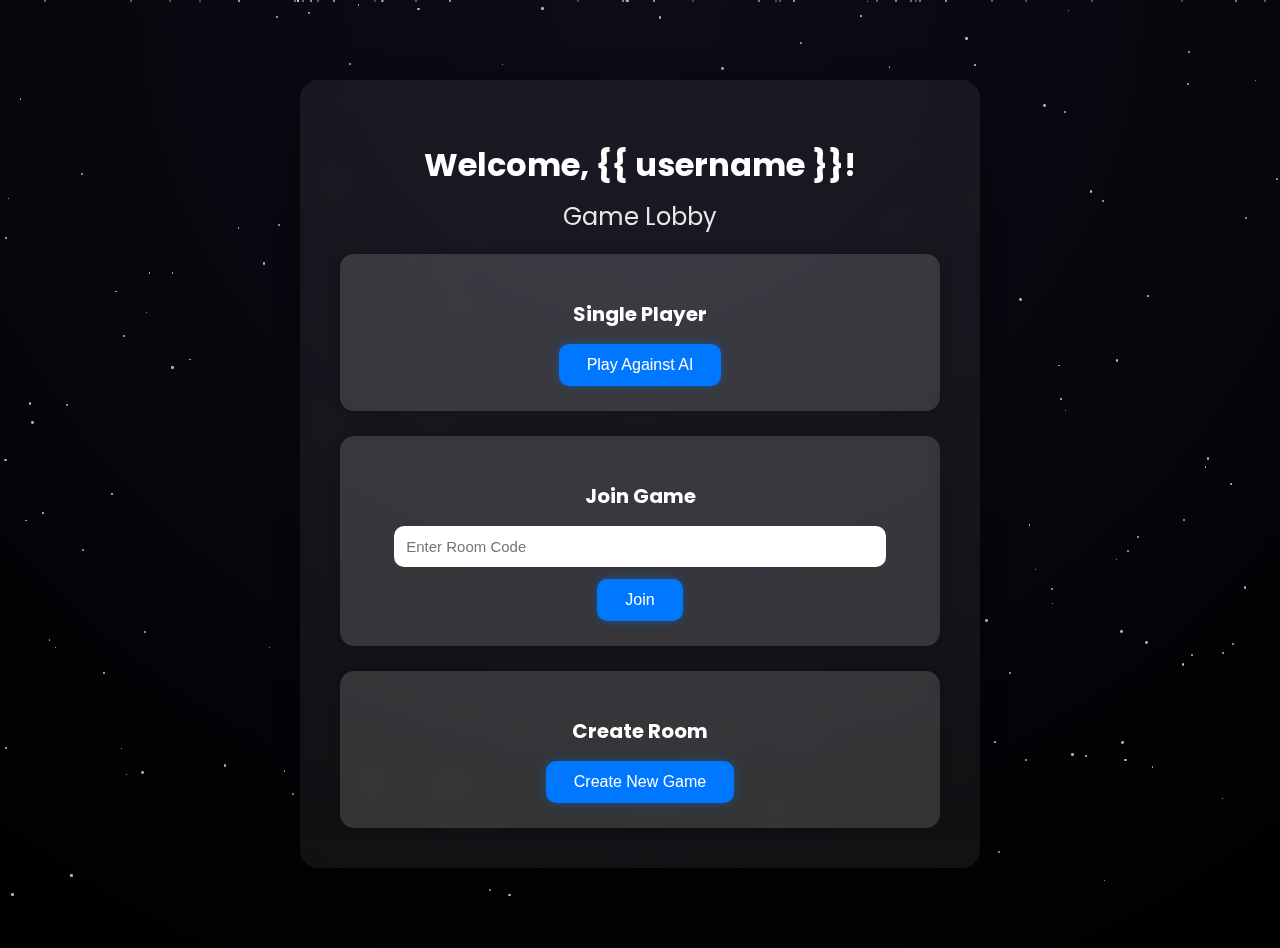
<file: lobby.html>
<!DOCTYPE html>
<html lang="en">
<head>
    <meta charset="UTF-8">
    <meta name="viewport" content="width=device-width, initial-scale=1.0">
    <title>Chain Reaction - Lobby</title>
    <link href="https://fonts.googleapis.com/css2?family=Poppins:wght@400;600&display=swap" rel="stylesheet">

    <style>
        body {
            margin: 0;
            padding: 0;
            font-family: 'Poppins', sans-serif;
            background: radial-gradient(circle at top, #0d0d1a, #000);
            overflow: hidden;
            color: white;
        }

        /* --- Starfield Background --- */

        .stars {
            position: fixed;
            width: 100%;
            height: 100%;
            top: 0; left: 0;
            overflow: hidden;
            z-index: -1;
        }

        .stationary-star {
            position: absolute;
            background: white;
            border-radius: 50%;
            opacity: 0.7;
            animation: twinkle 4s infinite ease-in-out alternate;
        }

        @keyframes twinkle {
            from { opacity: 0.3; }
            to { opacity: 0.9; }
        }

        .moving-star {
            position: absolute;
            width: 2px;
            height: 2px;
            background: white;
            border-radius: 50%;
            animation: moveStar linear infinite;
            opacity: 0.6;
        }

        @keyframes moveStar {
            from { transform: translateY(-10vh); }
            to { transform: translateY(110vh); }
        }

        /* --- Main Container --- */

        .container {
            max-width: 600px;
            margin: 80px auto;
            padding: 40px;
            background: rgba(255, 255, 255, 0.06);
            border-radius: 18px;
            backdrop-filter: blur(12px);
            box-shadow: 0 0 25px rgba(0, 0, 0, 0.4);
            text-align: center;
            animation: fadeIn 1s ease;
        }

        @keyframes fadeIn {
            from { opacity: 0; transform: translateY(20px); }
            to { opacity: 1; transform: translateY(0); }
        }

        h1 {
            margin-bottom: 10px;
            font-size: 32px;
        }

        h2 {
            margin: 10px 0 20px;
            font-weight: 400;
            opacity: 0.9;
        }

        h3 {
            margin-bottom: 15px;
            font-size: 20px;
        }

        .lobby-options {
            display: grid;
            gap: 25px;
        }

        .lobby-options div {
            padding: 25px;
            background: rgba(255, 255, 255, 0.09);
            border-radius: 14px;
            backdrop-filter: blur(6px);
            transition: 0.3s ease;
            box-shadow: 0 0 12px rgba(0, 0, 0, 0.25);
        }

        .lobby-options div:hover {
            transform: translateY(-4px);
            box-shadow: 0 0 18px rgba(255, 255, 255, 0.15);
        }

        input[type="text"] {
            width: 85%;
            padding: 12px;
            margin-bottom: 12px;
            border: none;
            border-radius: 10px;
            outline: none;
            font-size: 15px;
        }

        button {
            padding: 12px 28px;
            background: #0077ff;
            border: none;
            border-radius: 10px;
            font-size: 16px;
            cursor: pointer;
            color: white;
            transition: 0.3s ease;
            box-shadow: 0 0 10px rgba(0, 119, 255, 0.4);
        }

        button:hover {
            background: #005fcc;
            transform: translateY(-2px);
        }
    </style>
</head>

<body>

    <div class="stars"></div>

    <div class="container">
        <h1>Welcome, {{ username }}!</h1>
        <h2>Game Lobby</h2>

        <div class="lobby-options">
            <div class="play-ai">
                <h3>Single Player</h3>
                <form action="/play_ai" method="post">
                    <button type="submit">Play Against AI</button>
                </form>
            </div>

            <div class="join-game">
                <h3>Join Game</h3>
                <form action="/join" method="post">
                    <input type="text" name="room_code" placeholder="Enter Room Code" required>
                    <button type="submit">Join</button>
                </form>
            </div>

            <div class="create-room">
                <h3>Create Room</h3>
                <form action="/create" method="post">
                    <button type="submit">Create New Game</button>
                </form>
            </div>
        </div>
    </div>

    <script>
        const starsContainer = document.querySelector('.stars');

        // Stationary Stars
        for (let i = 0; i < 180; i++) {
            const star = document.createElement('div');
            star.classList.add('stationary-star');
            star.style.top = `${Math.random() * 100}vh`;
            star.style.left = `${Math.random() * 100}vw`;
            const size = Math.random() * 2 + 1;
            star.style.width = `${size}px`;
            star.style.height = `${size}px`;
            starsContainer.appendChild(star);
        }

        // Slow Moving Stars (Professional)
        for (let i = 0; i < 40; i++) {
            const star = document.createElement('div');
            star.classList.add('moving-star');
            star.style.left = `${Math.random() * 100}vw`;
            star.style.animationDuration = `${4 + Math.random() * 6}s`;
            star.style.opacity = `${0.3 + Math.random() * 0.5}`;
            starsContainer.appendChild(star);
        }
    </script>

</body>
</html>
</file>
